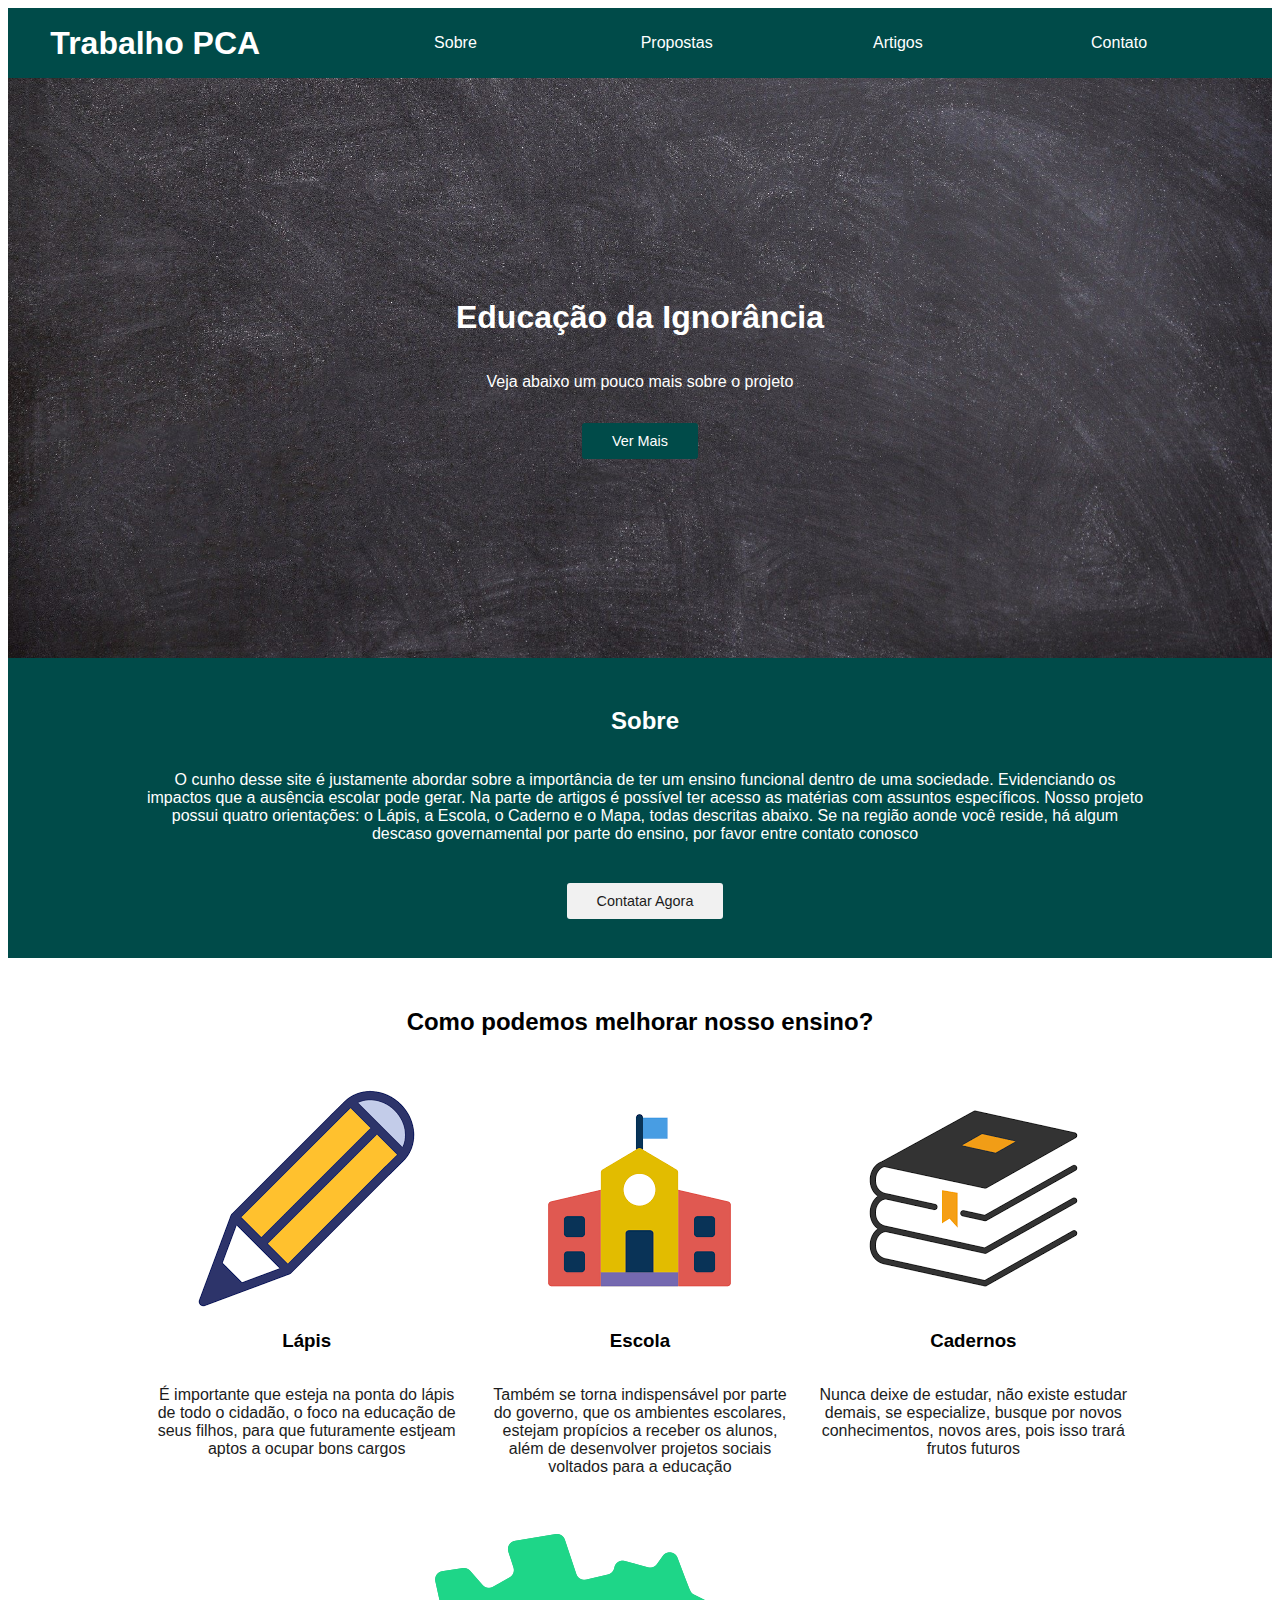
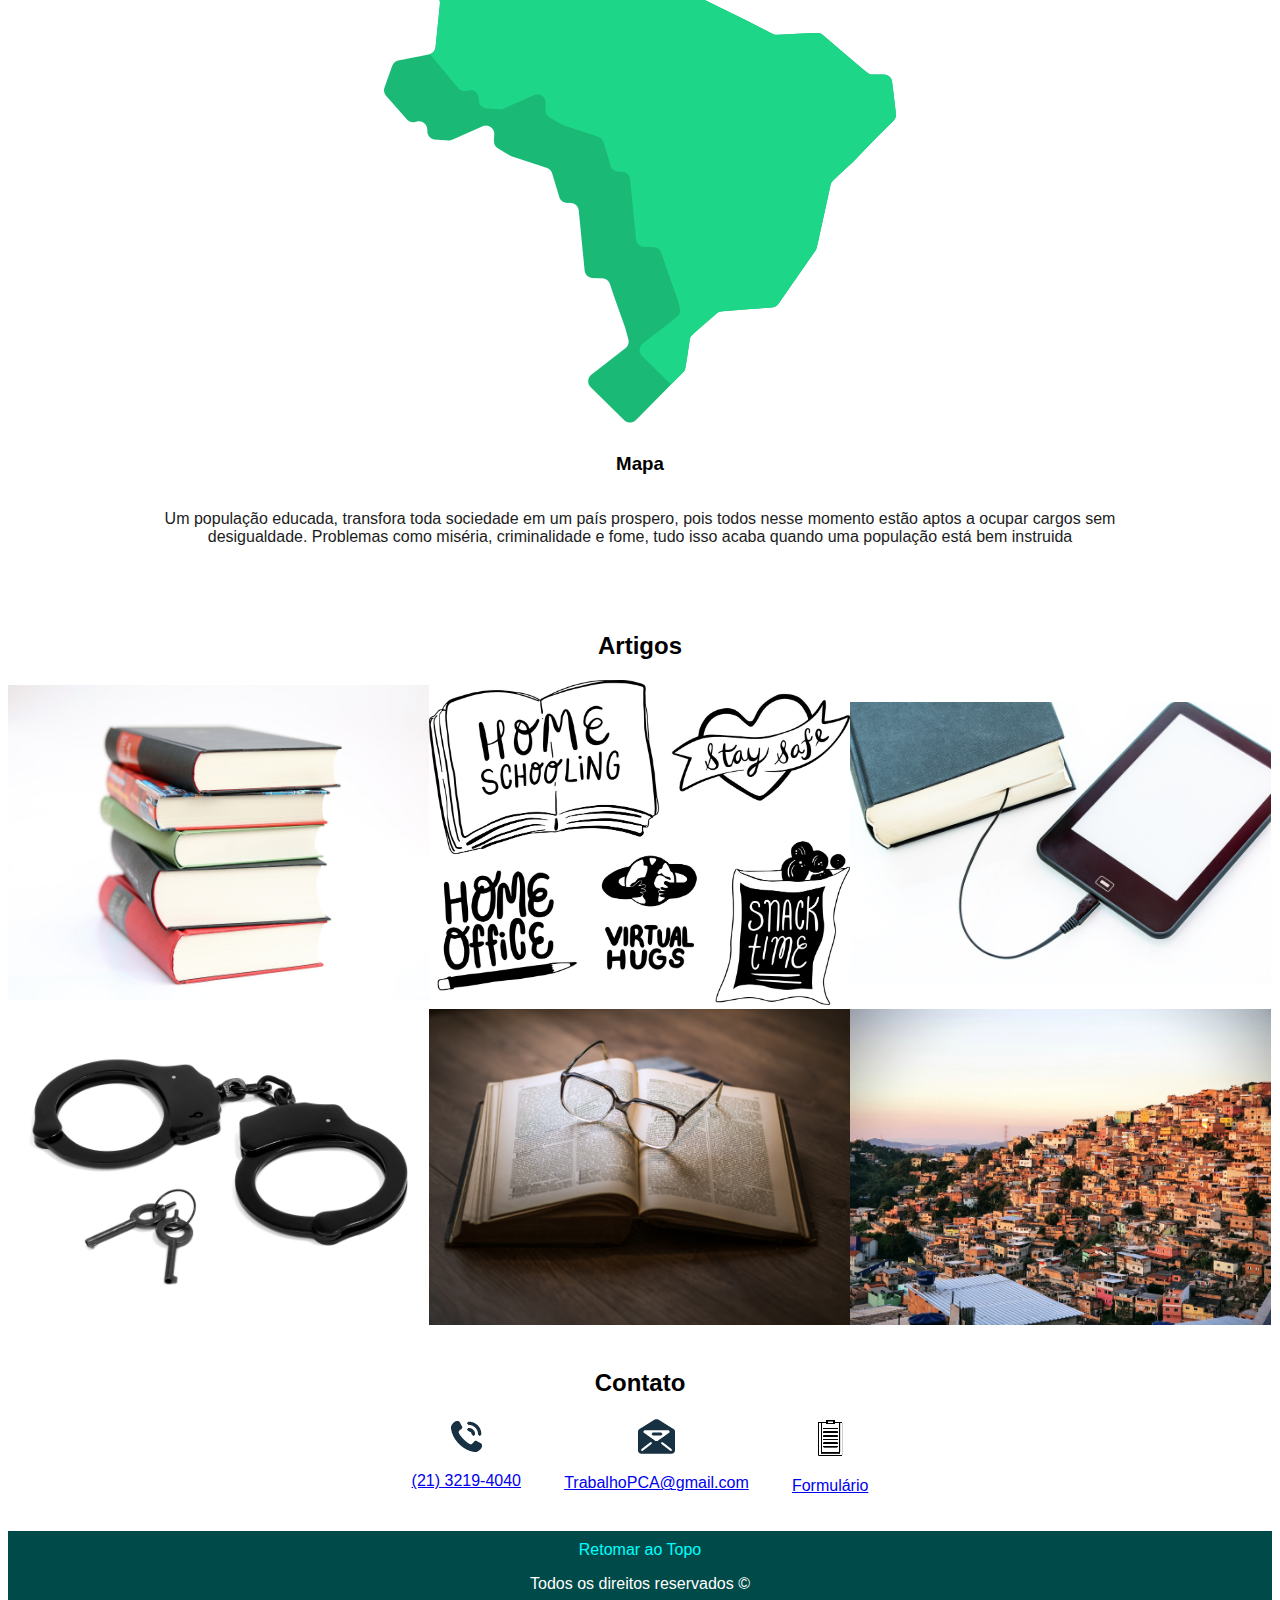
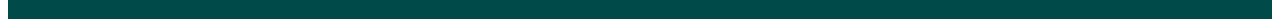
<file: index.html>
<!DOCTYPE html>
    <html>
        <head>
            <meta charset="UTF-8">
            <link rel="stylesheet" type="text/css" href="style.css">
            <title>PCA</title>
        </head>
        <body>
           <nav>
               <a href="index.html">Trabalho PCA</a>
               <ul>
                   <li><a href="#sobre">Sobre</a></li>
                   <li><a href="#propostas">Propostas</a></li>
                   <li><a href="#artigos">Artigos</a></li>
                   <li><a href="#contato">Contato</a></li>
               </ul>
           </nav>
           <header id="topo">
               <h1>Educação da Ignorância</h1>
               <p>Veja abaixo um pouco mais sobre o projeto</p>
                   <a href="#propostas" class="botao">Ver Mais</a>
           </header>
           <section id="sobre">
               <h2>Sobre</h2>
               <p>O cunho desse site é justamente abordar sobre a importância de ter um ensino funcional dentro 
                  de uma sociedade. Evidenciando os impactos que a ausência escolar pode gerar. Na parte de artigos
                  é possível ter acesso as matérias com assuntos específicos. Nosso projeto possui quatro 
                  orientações: o Lápis, a Escola, o Caderno e o Mapa, todas descritas abaixo. Se na região aonde você 
                  reside, há algum descaso governamental por parte do ensino, por favor entre contato conosco</p>
                   <a href="#contato" class="botao">Contatar Agora</a>
           </section> 
           <section id="propostas">
               <h2>Como podemos melhorar nosso ensino?</h2>
               <div>
                   <img src="p1.png" alt="lapis">
                   <h3>Lápis</h3>
                   <p>É importante que esteja na ponta do lápis de todo o cidadão, o foco na educação de  
                      seus filhos, para que futuramente estjeam aptos a ocupar bons cargos</p>
               </div>
               <div>
                <img src="p2.png" alt="escola">
                <h3>Escola</h3>
                <p>Também se torna indispensável por parte do governo, que os ambientes escolares, estejam 
                   propícios a receber os alunos, além de desenvolver projetos sociais voltados para a educação</p>
            </div>
            <div>
                <img src="p3.png" alt="caderno">
                <h3>Cadernos</h3>
                <p>Nunca deixe de estudar, não existe estudar demais, se especialize, busque por novos conhecimentos,
                   novos ares, pois isso trará frutos futuros</p>
            </div>
            <div>
                <img src="p4.png" alt="mapa">
                <h3>Mapa</h3>
                <p>Um população educada, transfora toda sociedade em um país prospero, pois todos 
                   nesse momento estão aptos a ocupar cargos sem desigualdade. Problemas como miséria,
                   criminalidade e fome, tudo isso acaba quando uma população está bem instruida</p>
            </div>
           </section>
           <section id="artigos">
               <h2>Artigos</h2>
               <a href="primeiroArtigo.html"><img src="foto1.jpg" alt="artigo1"></a>
               <a href="segundoArtigo.html"><img src="foto2.jpg" alt="artigo2"></a>
               <a href="terceiroArtigo.html"><img src="foto3.jpg" alt="artigo3"></a>
               <a href="quartoArtigo.html"><img src="foto4.jpg" alt="artigo4"></a>
               <a href="quintoArtigo.html"><img src="foto5.jpg" alt="artigo5"></a>
               <a href="sextoArtigo.html"><img src="foto6.jpg" alt="artigo6"></a>
           </section>
           <section id="contato">
               <h2>Contato</h2>
               <div>
                   <img src="tel.png" alt="telefone">
                   <p><a href="tel:2132194040">(21) 3219-4040</a></p>
               </div>
               <div>
                <img src="mail.png" alt="email">
                <p><a href="mailto:TrabalhoPCA@gmail.com">TrabalhoPCA@gmail.com</a></p>
               </div>
               <div>
                <img src="form.png" alt="formulario">
                <p><a href="formulario.html">Formulário</a></p>
               </div>
           </section>
           <footer>
               <a href="#topo">Retomar ao Topo</a>
               <p>Todos os direitos reservados © </p>
           </footer>
        </body>
    </html>
</file>
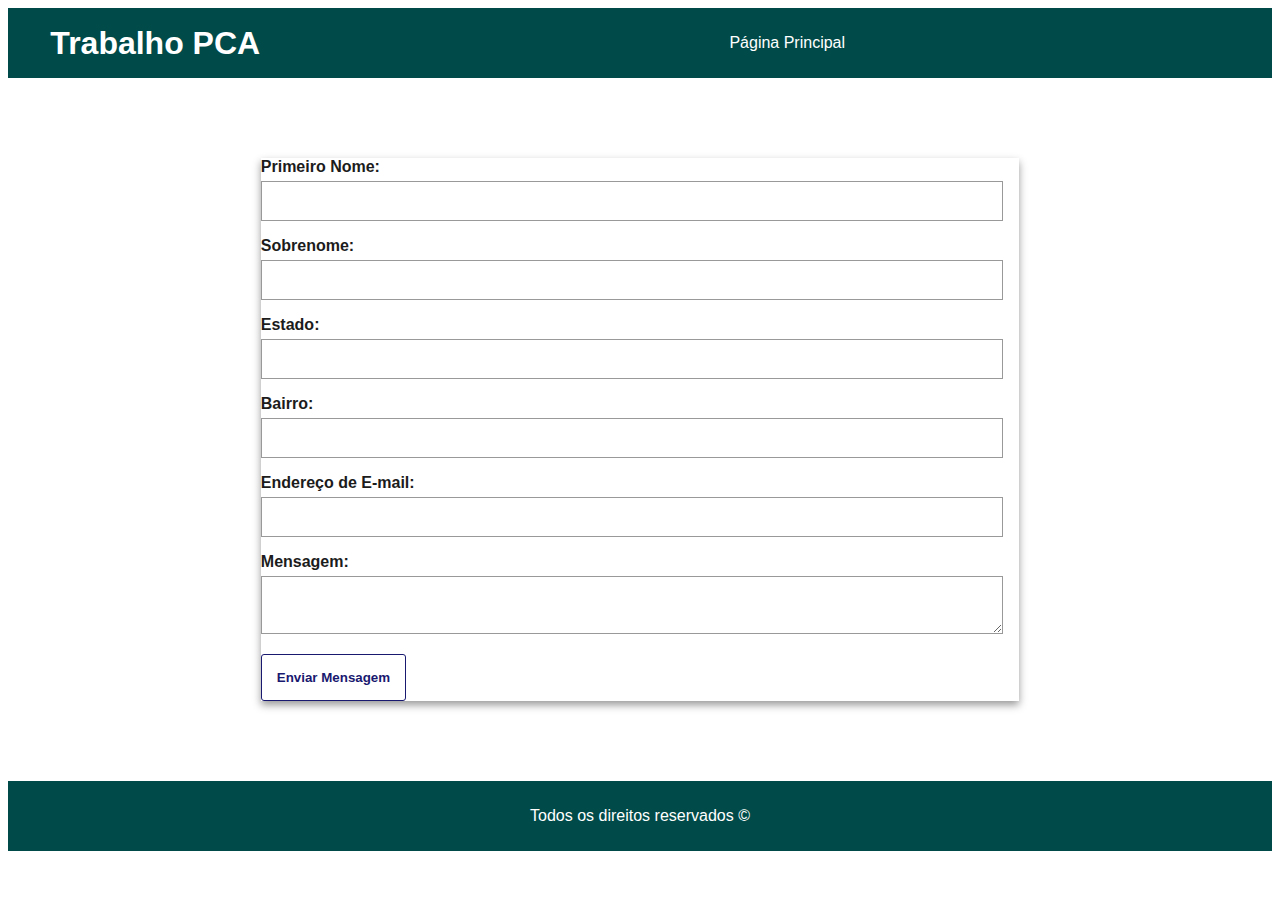
<file: formulario.html>
<!DOCTYPE html>
<html>
<head>
    <meta charset="UTF-8">
    <link rel="stylesheet" type="text/css" href="style.css">
    <link rel="stylesheet" type="text/css" href="form.css">
    <title>Formulario</title>
</head>
<body>
    <nav>
        <a href="index.html">Trabalho PCA</a>
        <ul>
            <li><a href="index.html">Página Principal</a></li>
        </ul>
    </nav>
    <div class="formulario">
        <form class="form">
            <label for="inputPrimeiroNome">Primeiro Nome:</label>
            <input type="text" id="inputPrimeiroNome">
            <label for="inputSegundoNome">Sobrenome:</label>
            <input type="text" id="inputSegundoNome">
            <label for="estado">Estado:</label>
            <input type="text" id="estado">
            <label for="bairro">Bairro:</label>
            <input type="text" id="bairro">
            <label for="inputEmail">Endereço de E-mail:</label>
            <input type="email" id="inputEmail">
            <label for="textAreaMensagem">Mensagem:</label>
            <textarea name="textAreaMensagem" id="textAreaMensagem"></textarea>
            <button>Enviar Mensagem</button>
        </form>
    </div>
    <footer>
        <p>Todos os direitos reservados © </p>
    </footer>
</body>
</html>
</file>
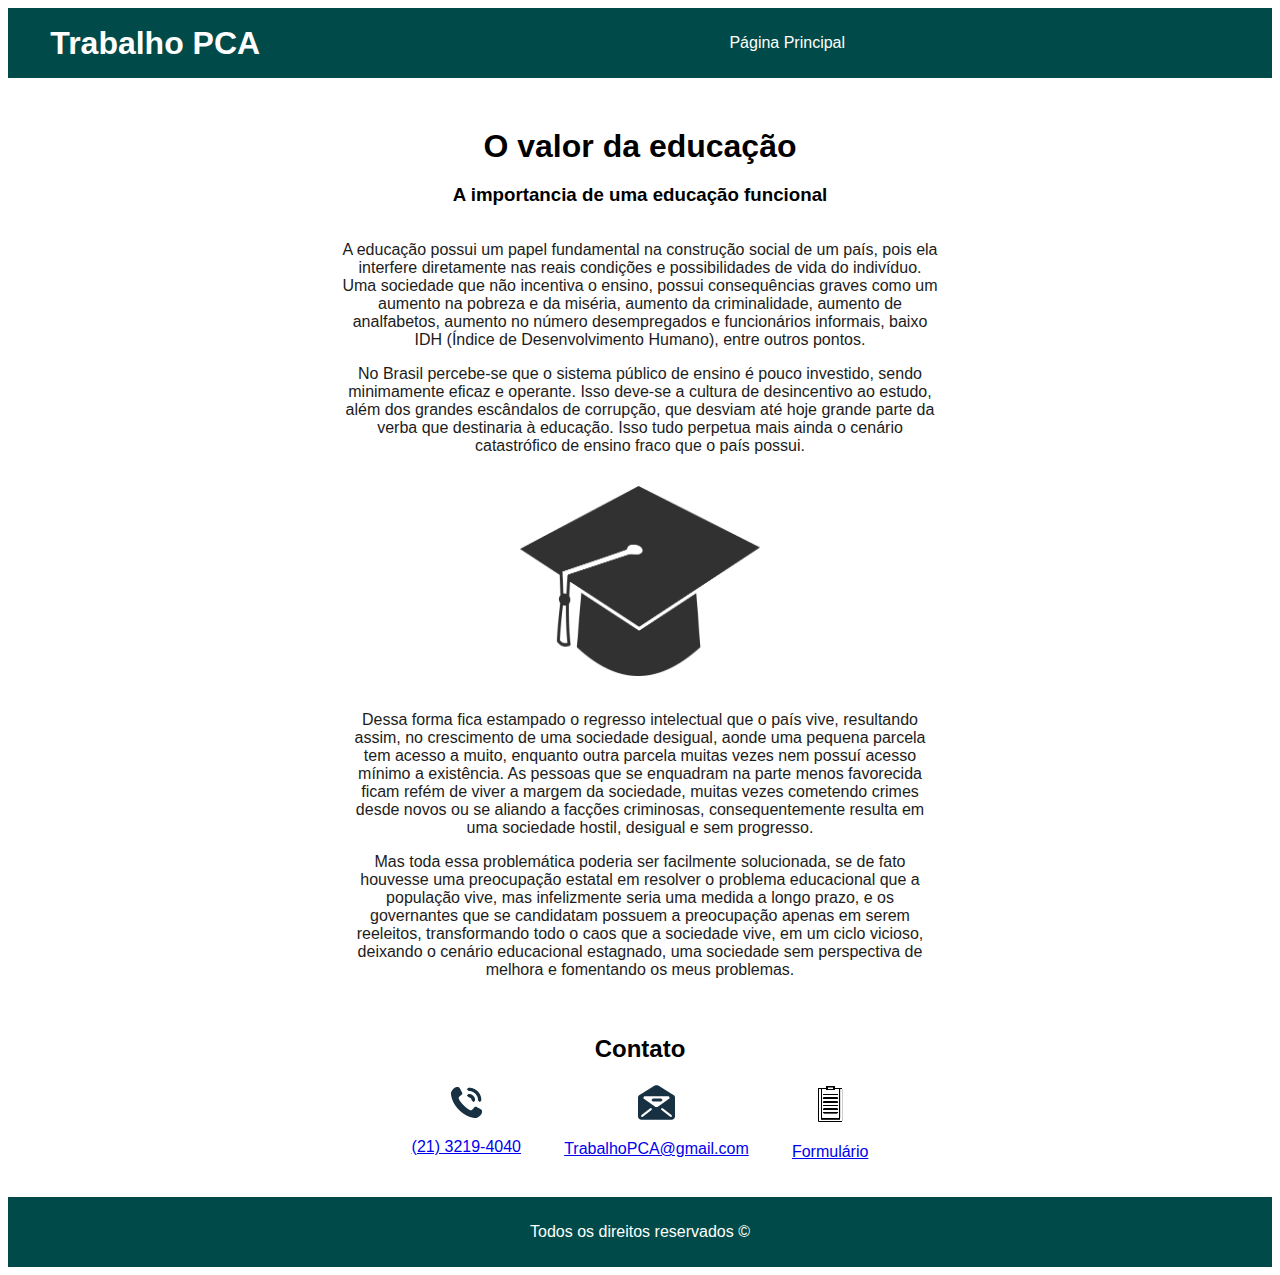
<file: primeiroArtigo.html>
<!DOCTYPE html>
<html>
    <head>
        <meta charset="UTF-8">
        <link rel="stylesheet" type="text/css" href="style.css">
        <link rel="stylesheet" type="text/css" href="form.css">
        <link rel="stylesheet" type="text/css" href="materia.css">
        <title>Primeiro Artigo</title>
    </head>
<body>
    <nav>
        <a href="index.html">Trabalho PCA</a>
        <ul>
            <li><a href="index.html">Página Principal</a></li>
        </ul>
    </nav>
    <section id="Materia">
        <h1>O valor da educação</h1>
        <h3>A importancia de uma educação funcional</h3>
        <p>A educação possui um papel fundamental na construção social de um país, pois ela interfere 
           diretamente nas reais condições e possibilidades de vida do indivíduo. Uma sociedade que não 
           incentiva o ensino, possui consequências graves como um aumento na pobreza e da miséria, aumento 
           da criminalidade, aumento de analfabetos, aumento no número desempregados e funcionários 
           informais, baixo IDH (Índice de Desenvolvimento Humano), entre outros pontos.</p>
        <p>No Brasil percebe-se que o sistema público de ensino é pouco investido, sendo minimamente eficaz 
           e operante. Isso deve-se a cultura de desincentivo ao estudo, além dos grandes escândalos de 
           corrupção, que desviam até hoje grande parte da verba que destinaria à educação. Isso tudo 
           perpetua mais ainda o cenário catastrófico de ensino fraco que o país possui.</p>
        <img src="a1.png" alt="artigo1" class="imagensArtigo">
        <p>Dessa forma fica estampado o regresso intelectual que o país vive, resultando assim, no 
           crescimento de uma sociedade desigual, aonde uma pequena parcela tem acesso a muito, enquanto 
           outra parcela muitas vezes nem possuí acesso mínimo a existência. As pessoas que se enquadram na 
           parte menos favorecida ficam refém de viver a margem da sociedade, muitas vezes cometendo crimes 
           desde novos ou se aliando a facções criminosas, consequentemente resulta em uma sociedade hostil, 
           desigual e sem progresso.</p>
        <p>Mas toda essa problemática poderia ser facilmente solucionada, se de fato houvesse uma preocupação 
           estatal em resolver o problema educacional que a população vive, mas infelizmente seria uma medida a 
           longo prazo, e os governantes que se candidatam possuem a preocupação apenas em serem reeleitos, 
           transformando todo o caos que a sociedade vive, em um ciclo vicioso, deixando o cenário educacional 
           estagnado, uma sociedade sem perspectiva de melhora e fomentando os meus problemas.</p>
    </section>
    <section id="contato">
        <h2>Contato</h2>
        <div>
            <img src="tel.png" alt="telefone">
            <p><a href="tel:2132194040">(21) 3219-4040</a></p>
        </div>
        <div>
         <img src="mail.png" alt="email">
         <p><a href="mailto:TrabalhoPCA@gmail.com">TrabalhoPCA@gmail.com</a></p>
        </div>
        <div>
         <img src="form.png" alt="formulario">
         <p><a href="formulario.html">Formulário</a></p>
        </div>
    </section>
    <footer>
        <p>Todos os direitos reservados © </p>
    </footer>
</body>
</html>
</file>
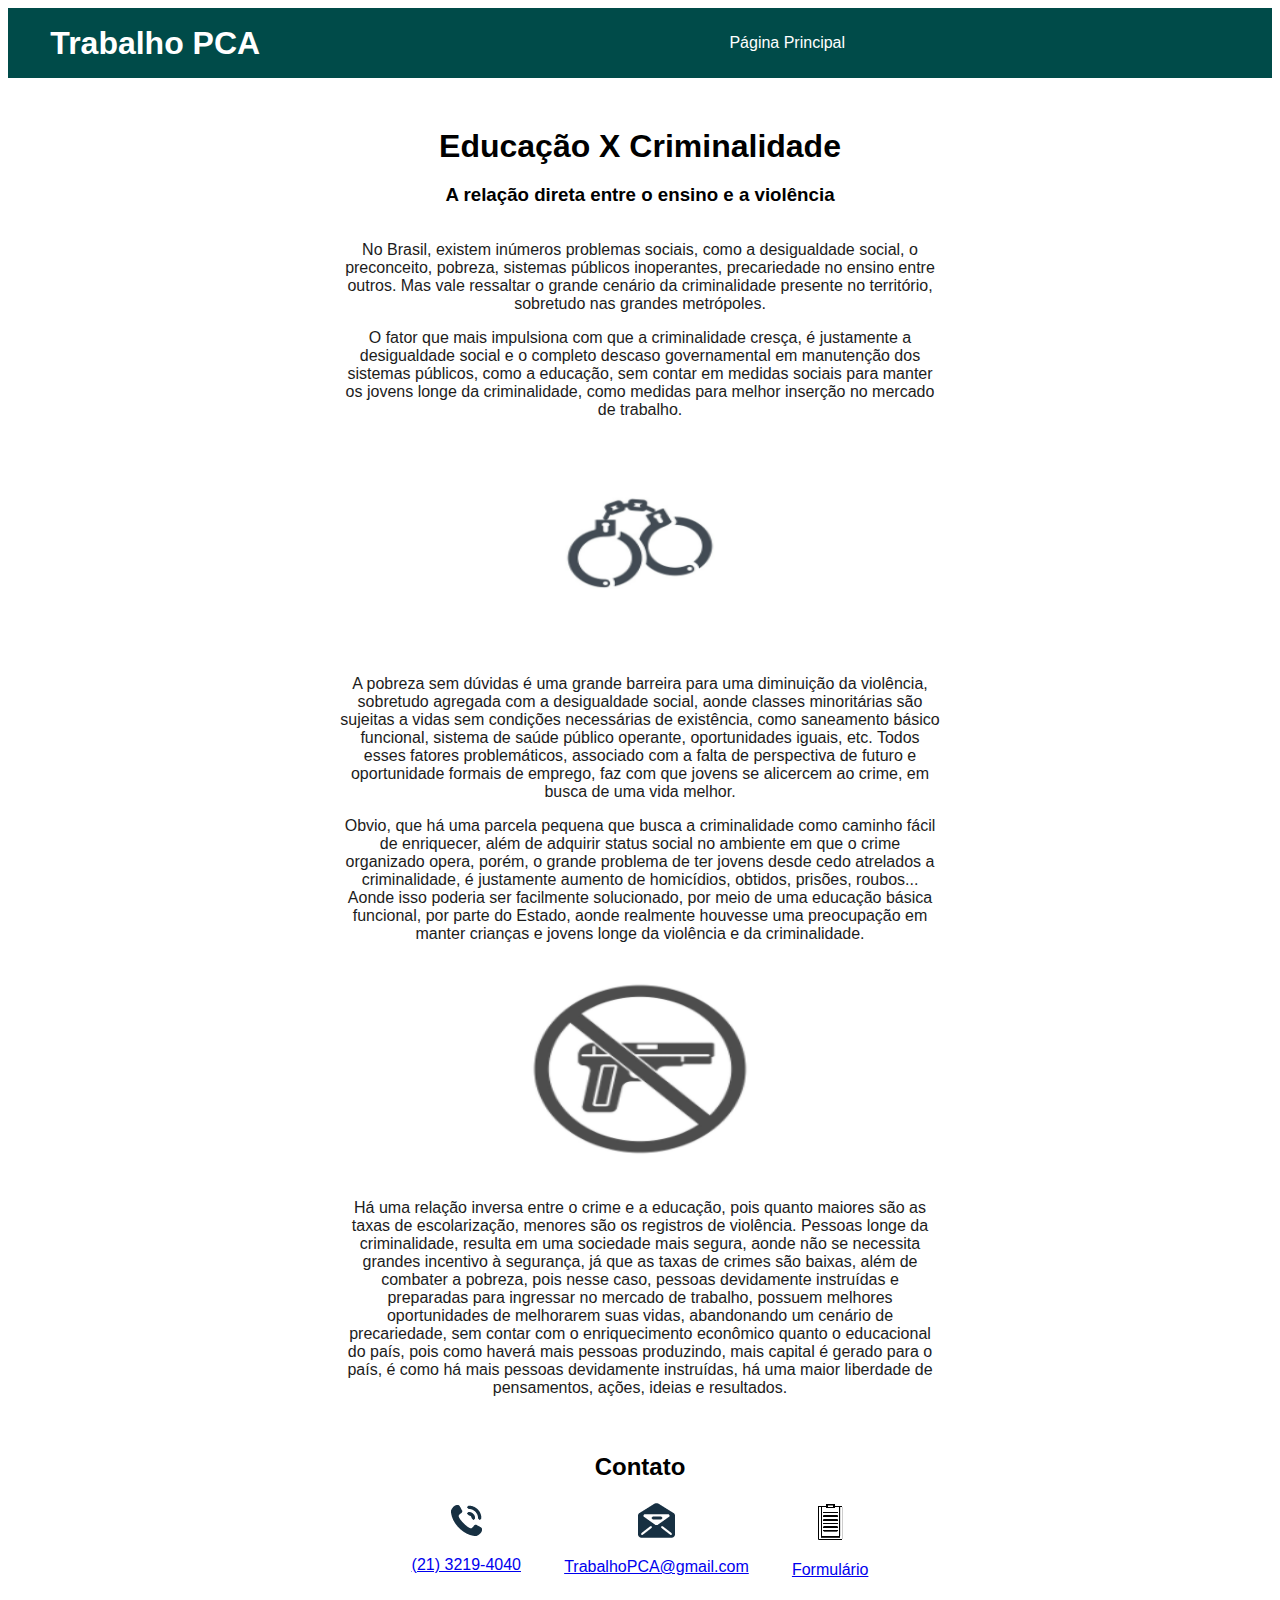
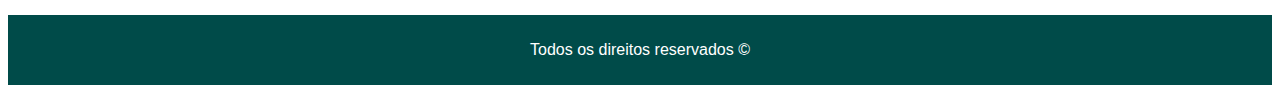
<file: quartoArtigo.html>
<!DOCTYPE html>
<html>
    <head>
        <meta charset="UTF-8">
        <link rel="stylesheet" type="text/css" href="style.css">
        <link rel="stylesheet" type="text/css" href="form.css">
        <link rel="stylesheet" type="text/css" href="materia.css">
        <title>Quarto Artigo</title>
    </head>
<body>
    <nav>
        <a href="index.html">Trabalho PCA</a>
        <ul>
            <li><a href="index.html">Página Principal</a></li>
        </ul>
    </nav>
    <section id="Materia">
        <h1>Educação X Criminalidade</h1>
        <h3>A relação direta entre o ensino e a violência</h3>
        <p>No Brasil, existem inúmeros problemas sociais, como a desigualdade social, o preconceito, pobreza, 
            sistemas públicos inoperantes, precariedade no ensino entre outros. Mas vale ressaltar o grande 
            cenário da criminalidade presente no território, sobretudo nas grandes metrópoles.</p>
        <p>O fator que mais impulsiona com que a criminalidade cresça, é justamente a desigualdade social e o 
            completo descaso governamental em manutenção dos sistemas públicos, como a educação, sem contar em 
            medidas sociais para manter os jovens longe da criminalidade, como medidas para melhor inserção no 
            mercado de trabalho.</p>
        <img src="a4.1.png" alt="artigo1" class="imagensArtigo">
        <p>A pobreza sem dúvidas é uma grande barreira para uma diminuição da violência, sobretudo agregada 
            com a desigualdade social, aonde classes minoritárias são sujeitas a vidas sem condições 
            necessárias de existência, como saneamento básico funcional, sistema de saúde público operante, 
            oportunidades iguais, etc. Todos esses fatores problemáticos, associado com a falta de 
            perspectiva de futuro e oportunidade formais de emprego, faz com que jovens se alicercem ao 
            crime, em busca de uma vida melhor.</p>
        <p> Obvio, que há uma parcela pequena que busca a criminalidade como caminho fácil de enriquecer, 
            além de adquirir status social no ambiente em que o crime organizado opera, porém, o grande 
            problema de ter jovens desde cedo atrelados a criminalidade, é justamente aumento de homicídios, 
            obtidos, prisões, roubos... Aonde isso poderia ser facilmente solucionado, por meio de uma 
            educação básica funcional, por parte do Estado, aonde realmente houvesse uma preocupação em manter 
            crianças e jovens longe da violência e da criminalidade.</p>
        <img src="a4.2.png" alt="artigo1" class="imagensArtigo">
        <p>Há uma relação inversa entre o crime e a educação, pois quanto maiores são as taxas de 
            escolarização, menores são os registros de violência. Pessoas longe da criminalidade, resulta em 
            uma sociedade mais segura, aonde não se necessita grandes incentivo à segurança, já que as taxas de 
            crimes são baixas, além de combater a pobreza, pois nesse caso, pessoas devidamente instruídas e 
            preparadas para ingressar no mercado de trabalho, possuem melhores oportunidades de melhorarem suas 
            vidas, abandonando um cenário de precariedade, sem contar com o enriquecimento econômico quanto o 
            educacional do país, pois como haverá mais pessoas produzindo, mais capital é gerado para o país, é 
            como há mais pessoas devidamente instruídas, há uma maior liberdade de pensamentos, ações, ideias e 
            resultados.</p>
    </section>
    <section id="contato">
        <h2>Contato</h2>
        <div>
            <img src="tel.png" alt="telefone">
            <p><a href="tel:2132194040">(21) 3219-4040</a></p>
        </div>
        <div>
         <img src="mail.png" alt="email">
         <p><a href="mailto:TrabalhoPCA@gmail.com">TrabalhoPCA@gmail.com</a></p>
        </div>
        <div>
         <img src="form.png" alt="formulario">
         <p><a href="formulario.html">Formulário</a></p>
        </div>
    </section>
    <footer>
        <p>Todos os direitos reservados © </p>
    </footer>
</body>
</html>
</file>
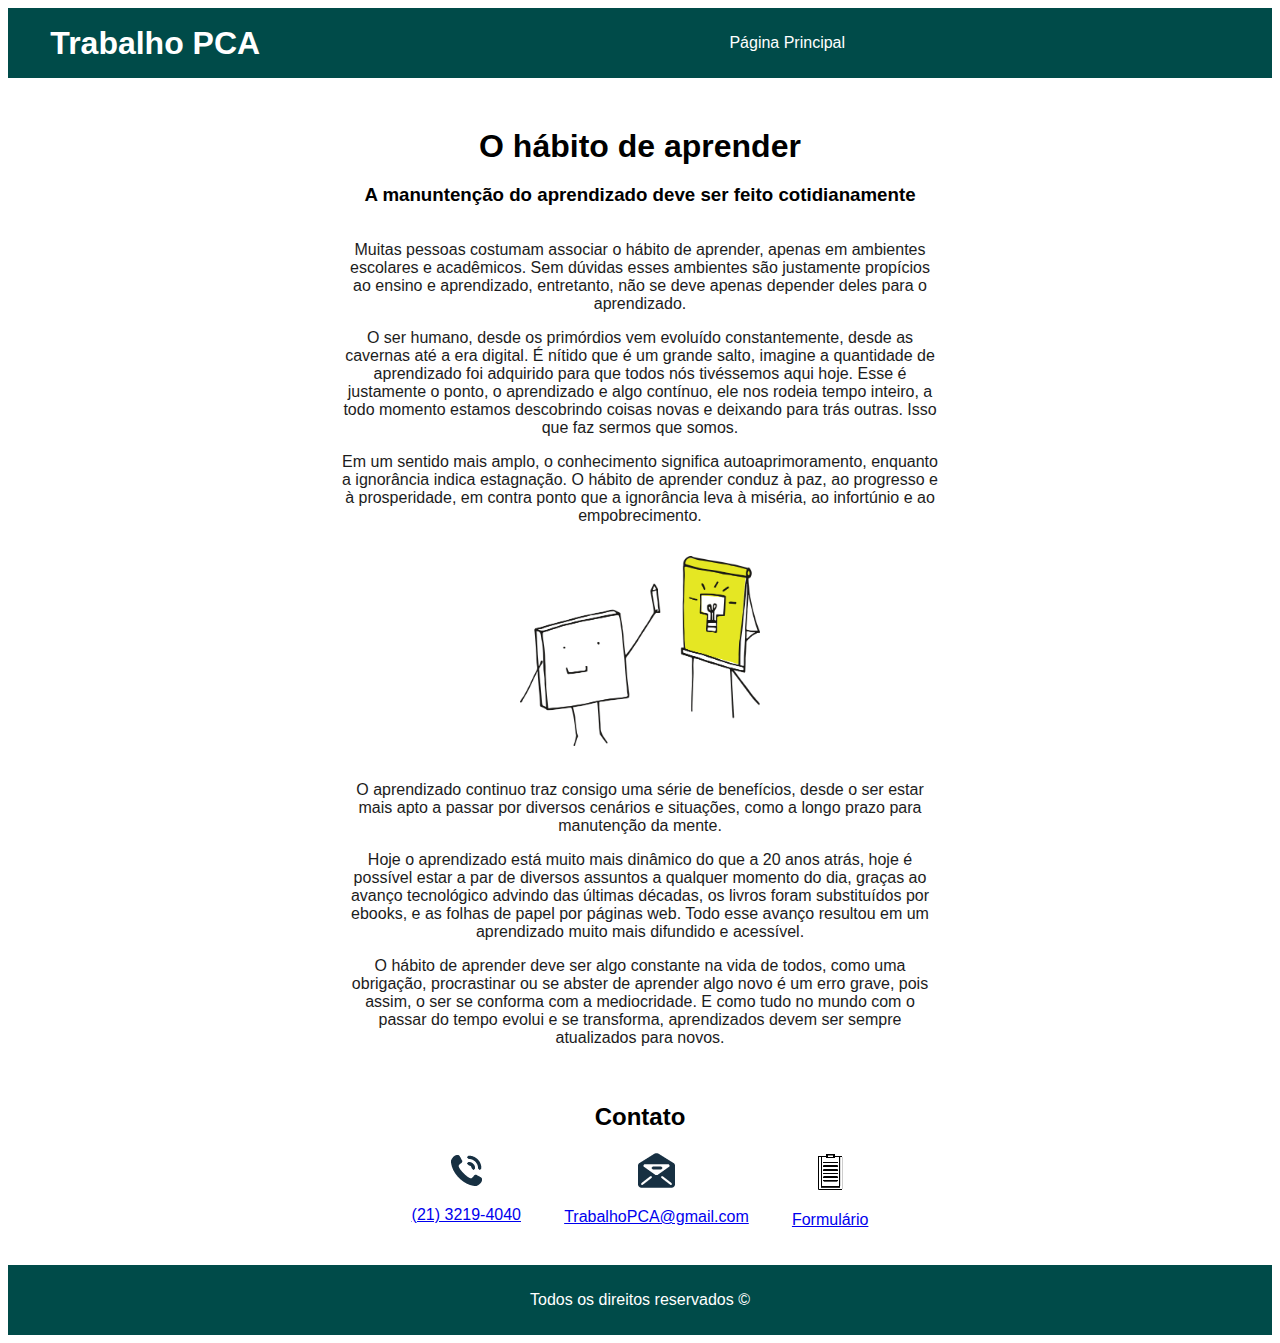
<file: quintoArtigo.html>
<!DOCTYPE html>
<html>
    <head>
        <meta charset="UTF-8">
        <link rel="stylesheet" type="text/css" href="style.css">
        <link rel="stylesheet" type="text/css" href="form.css">
        <link rel="stylesheet" type="text/css" href="materia.css">
        <title>Quinto Artigo</title>
    </head>
<body>
    <nav>
        <a href="index.html">Trabalho PCA</a>
        <ul>
            <li><a href="index.html">Página Principal</a></li>
        </ul>
    </nav>
    <section id="Materia">
        <h1>O hábito de aprender</h1>
        <h3>A manuntenção do aprendizado deve ser feito cotidianamente</h3>
        <p>Muitas pessoas costumam associar o hábito de aprender, apenas em ambientes escolares e acadêmicos. 
           Sem dúvidas esses ambientes são justamente propícios ao ensino e aprendizado, entretanto, não se 
           deve apenas depender deles para o aprendizado.</p>
        <p>O ser humano, desde os primórdios vem evoluído constantemente, desde as cavernas até a era digital. 
           É nítido que é um grande salto, imagine a quantidade de aprendizado foi adquirido para que todos nós 
           tivéssemos aqui hoje. Esse é justamente o ponto, o aprendizado e algo contínuo, ele nos rodeia tempo 
           inteiro, a todo momento estamos descobrindo coisas novas e deixando para trás outras. Isso que faz 
           sermos que somos.</p>
        <p>Em um sentido mais amplo, o conhecimento significa autoaprimoramento, enquanto a ignorância 
           indica estagnação. O hábito de aprender conduz à paz, ao progresso e à prosperidade, em contra 
           ponto que a ignorância leva à miséria, ao infortúnio e ao empobrecimento.</p>
        <img src="a5.png" alt="artigo1" class="imagensArtigo">
        <p>O aprendizado continuo traz consigo uma série de benefícios, desde o ser estar mais apto a passar 
           por diversos cenários e situações, como a longo prazo para manutenção da mente.</p>
        <p>Hoje o aprendizado está muito mais dinâmico do que a 20 anos atrás, hoje é possível estar a par 
           de diversos assuntos a qualquer momento do dia, graças ao avanço tecnológico advindo das últimas 
           décadas, os livros foram substituídos por ebooks, e as folhas de papel por páginas web. Todo esse 
           avanço resultou em um aprendizado muito mais difundido e acessível.</p>
        <p>O hábito de aprender deve ser algo constante na vida de todos, como uma obrigação, procrastinar 
           ou se abster de aprender algo novo é um erro grave, pois assim, o ser se conforma com a 
           mediocridade. E como tudo no mundo com o passar do tempo evolui e se transforma, aprendizados 
           devem ser sempre atualizados para novos.</p>
    </section>
    <section id="contato">
        <h2>Contato</h2>
        <div>
            <img src="tel.png" alt="telefone">
            <p><a href="tel:2132194040">(21) 3219-4040</a></p>
        </div>
        <div>
         <img src="mail.png" alt="email">
         <p><a href="mailto:TrabalhoPCA@gmail.com">TrabalhoPCA@gmail.com</a></p>
        </div>
        <div>
         <img src="form.png" alt="formulario">
         <p><a href="formulario.html">Formulário</a></p>
        </div>
    </section>
    <footer>
        <p>Todos os direitos reservados © </p>
    </footer>
</body>
</html>
</file>
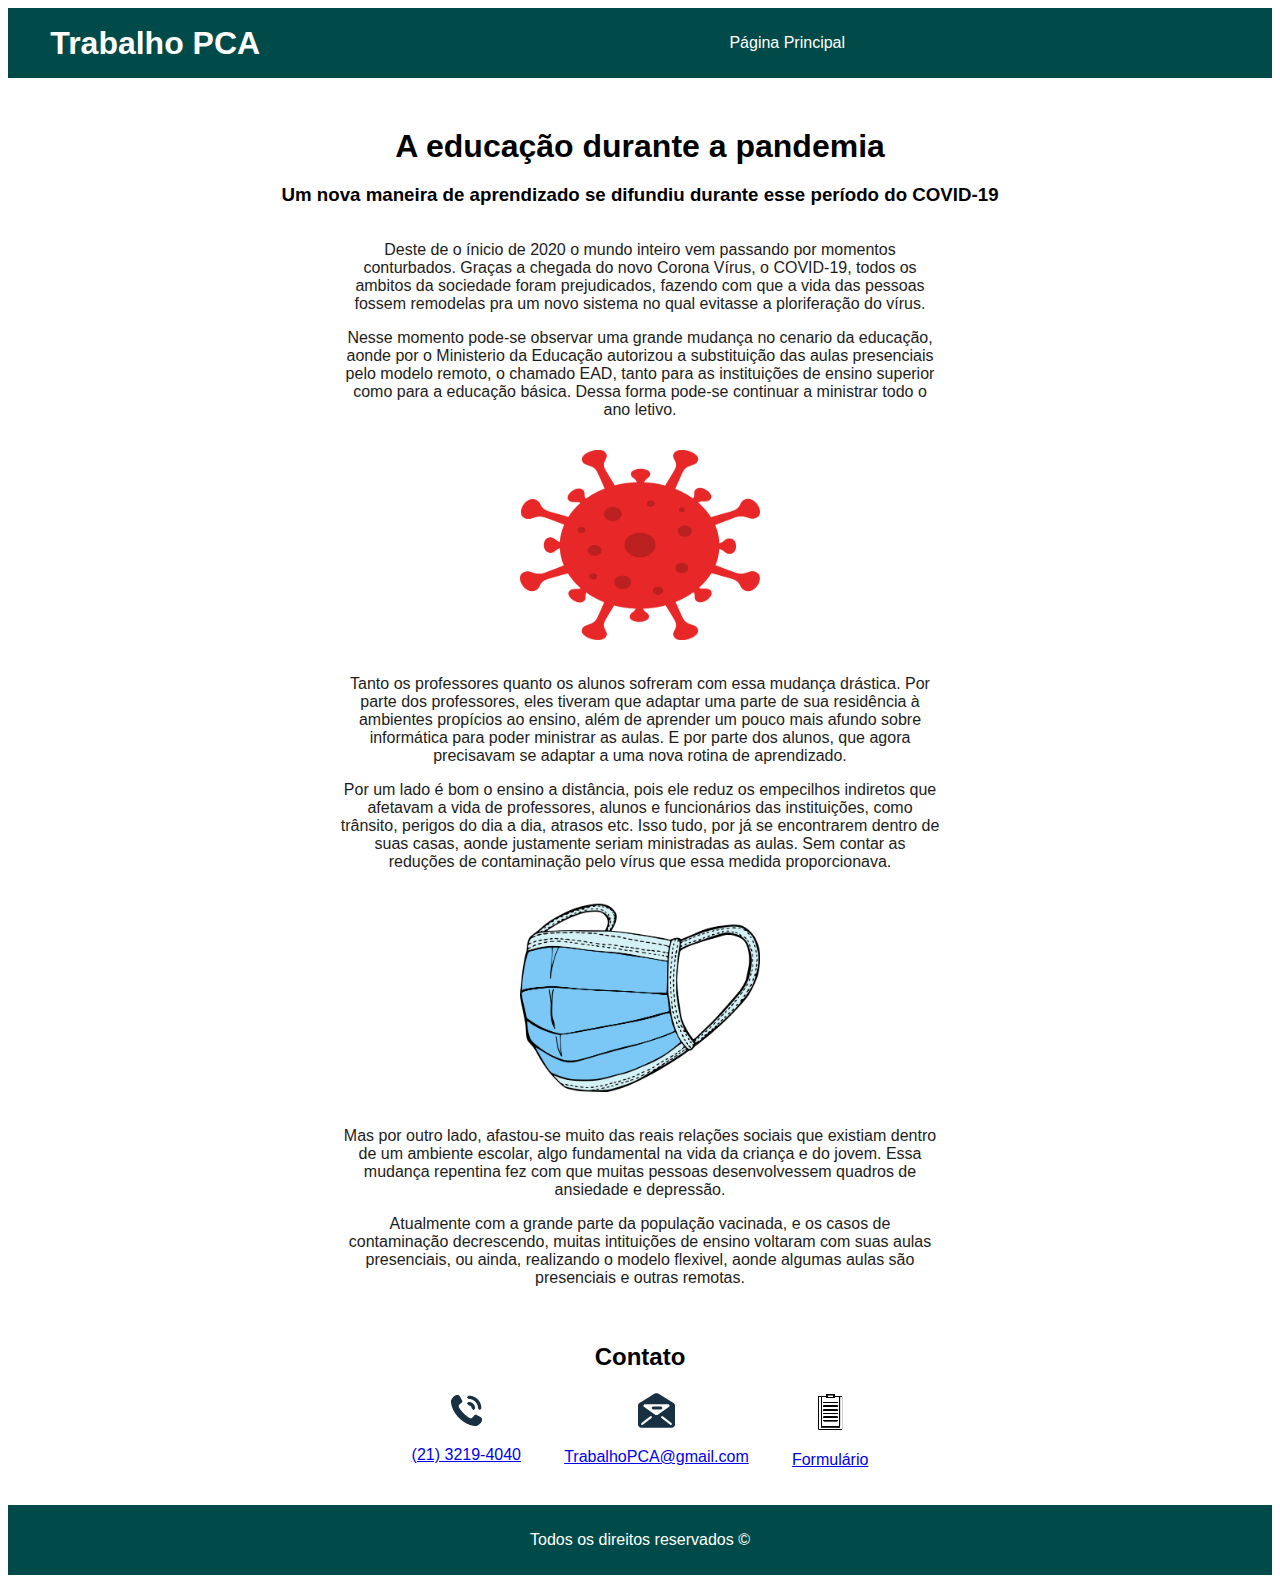
<file: segundoArtigo.html>
<!DOCTYPE html>
<html>
    <head>
        <meta charset="UTF-8">
        <link rel="stylesheet" type="text/css" href="style.css">
        <link rel="stylesheet" type="text/css" href="form.css">
        <link rel="stylesheet" type="text/css" href="materia.css">
        <title>Segundo Artigo</title>
    </head>
<body>
    <nav>
        <a href="index.html">Trabalho PCA</a>
        <ul>
            <li><a href="index.html">Página Principal</a></li>
        </ul>
    </nav>
    <section id="Materia">
        <h1>A educação durante a pandemia</h1>
        <h3>Um nova maneira de aprendizado se difundiu durante esse período do COVID-19</h3>
        <p>Deste de o ínicio de 2020 o mundo inteiro vem passando por momentos conturbados. Graças a chegada 
            do novo Corona Vírus, o COVID-19, todos os ambitos da sociedade foram prejudicados, fazendo com 
            que a vida das pessoas fossem remodelas pra um novo sistema no qual evitasse a ploriferação do 
            vírus.</p>
        <p>Nesse momento pode-se observar uma grande mudança no cenario da educação, aonde por o Ministerio da 
            Educação autorizou a substituição das aulas presenciais pelo modelo remoto, o chamado EAD, tanto 
            para as instituições de ensino superior como para a educação básica. Dessa forma pode-se continuar 
            a ministrar todo o ano letivo.</p>
        <img src="a2.1.png" alt="artigo1" class="imagensArtigo">
        <p>Tanto os professores quanto os alunos sofreram com essa mudança drástica. Por parte dos professores,
           eles tiveram que adaptar uma parte de sua residência à ambientes propícios ao ensino, além de aprender 
           um pouco mais afundo sobre informática para poder ministrar as aulas. E por parte dos alunos, que agora 
           precisavam se adaptar a uma nova rotina de aprendizado.</p> 
        <p>Por um lado é bom o ensino a distância, pois ele reduz os empecilhos indiretos que afetavam a vida 
           de professores, alunos e funcionários das instituições, como trânsito, perigos do dia a dia, atrasos 
           etc. Isso tudo, por já se encontrarem dentro de suas casas, aonde justamente seriam ministradas as 
           aulas. Sem contar as reduções de contaminação pelo vírus que essa medida proporcionava.</p>
        <img src="a2.2.png" alt="artigo1" class="imagensArtigo">
        <p>Mas por outro lado, afastou-se muito das reais relações sociais que existiam dentro de um ambiente 
           escolar, algo fundamental na vida da criança e do jovem. Essa mudança repentina fez com que muitas 
           pessoas desenvolvessem quadros de ansiedade e depressão.</p>
        <p>Atualmente com a grande parte da população vacinada, e os casos de contaminação decrescendo, 
            muitas intituições de ensino voltaram com suas aulas presenciais, ou ainda, realizando o modelo 
            flexivel, aonde algumas aulas são presenciais e outras remotas.</p>
    </section>
    <section id="contato">
        <h2>Contato</h2>
        <div>
            <img src="tel.png" alt="telefone">
            <p><a href="tel:2132194040">(21) 3219-4040</a></p>
        </div>
        <div>
         <img src="mail.png" alt="email">
         <p><a href="mailto:TrabalhoPCA@gmail.com">TrabalhoPCA@gmail.com</a></p>
        </div>
        <div>
         <img src="form.png" alt="formulario">
         <p><a href="formulario.html">Formulário</a></p>
        </div>
    </section>
    <footer>
        <p>Todos os direitos reservados © </p>
    </footer>
</body>
</html>
</file>
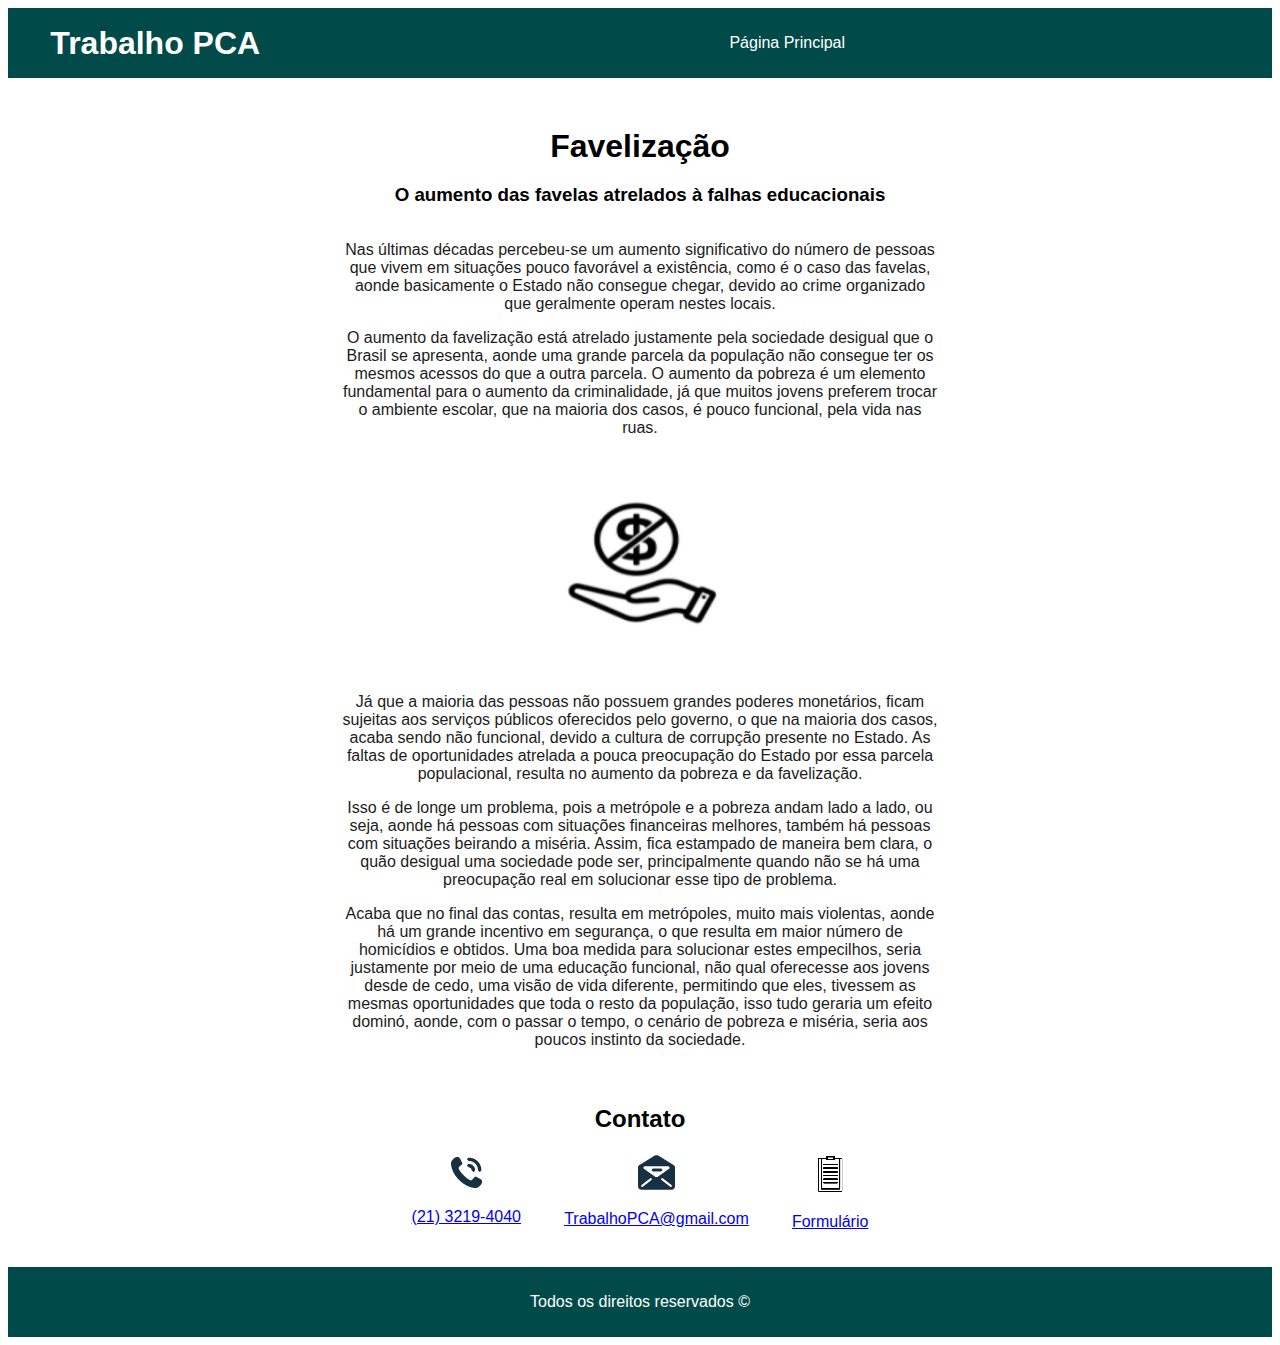
<file: sextoArtigo.html>
<!DOCTYPE html>
<html>
    <head>
        <meta charset="UTF-8">
        <link rel="stylesheet" type="text/css" href="style.css">
        <link rel="stylesheet" type="text/css" href="form.css">
        <link rel="stylesheet" type="text/css" href="materia.css">
        <title>Sexto Artigo</title>
    </head>
<body>
    <nav>
        <a href="index.html">Trabalho PCA</a>
        <ul>
            <li><a href="index.html">Página Principal</a></li>
        </ul>
    </nav>
    <section id="Materia">
        <h1>Favelização</h1>
        <h3>O aumento das favelas atrelados à falhas educacionais</h3>
        <p>Nas últimas décadas percebeu-se um aumento significativo do número de pessoas que vivem em situações 
            pouco favorável a existência, como é o caso das favelas, aonde basicamente o Estado não consegue chegar, 
            devido ao crime organizado que geralmente operam nestes locais.</p>
        <p>O aumento da favelização está atrelado justamente pela sociedade desigual que o Brasil se apresenta, 
           aonde uma grande parcela da população não consegue ter os mesmos acessos do que a outra parcela. O 
           aumento da pobreza é um elemento fundamental para o aumento da criminalidade, já que muitos jovens 
           preferem trocar o ambiente escolar, que na maioria dos casos, é pouco funcional, pela vida nas 
           ruas.</p>
        <img src="a6.png" alt="artigo1" class="imagensArtigo">
        <p>Já que a maioria das pessoas não possuem grandes poderes monetários, ficam sujeitas aos serviços 
            públicos oferecidos pelo governo, o que na maioria dos casos, acaba sendo não funcional, devido a 
            cultura de corrupção presente no Estado. As faltas de oportunidades atrelada a pouca preocupação do 
            Estado por essa parcela populacional, resulta no aumento da pobreza e da favelização.</p>
        <p>Isso é de longe um problema, pois a metrópole e a pobreza andam lado a lado, ou seja, aonde há pessoas
           com situações financeiras melhores, também há pessoas com situações beirando a miséria. Assim, fica 
           estampado de maneira bem clara, o quão desigual uma sociedade pode ser, principalmente quando não se 
           há uma preocupação real em solucionar esse tipo de problema.</p>
        <p>Acaba que no final das contas, resulta em metrópoles, muito mais violentas, aonde há um grande incentivo 
            em segurança, o que resulta em maior número de homicídios e obtidos. Uma boa medida para solucionar estes 
            empecilhos, seria justamente por meio de uma educação funcional, não qual oferecesse aos jovens desde de 
            cedo, uma visão de vida diferente, permitindo que eles, tivessem as mesmas oportunidades que toda o resto
            da população, isso tudo geraria um efeito dominó, aonde, com o passar o tempo, o cenário de pobreza e 
            miséria, seria aos poucos instinto da sociedade.</p>
    </section>
    <section id="contato">
        <h2>Contato</h2>
        <div>
            <img src="tel.png" alt="telefone">
            <p><a href="tel:2132194040">(21) 3219-4040</a></p>
        </div>
        <div>
         <img src="mail.png" alt="email">
         <p><a href="mailto:TrabalhoPCA@gmail.com">TrabalhoPCA@gmail.com</a></p>
        </div>
        <div>
         <img src="form.png" alt="formulario">
         <p><a href="formulario.html">Formulário</a></p>
        </div>
    </section>
    <footer>
        <p>Todos os direitos reservados © </p>
    </footer>
</body>
</html>
</file>
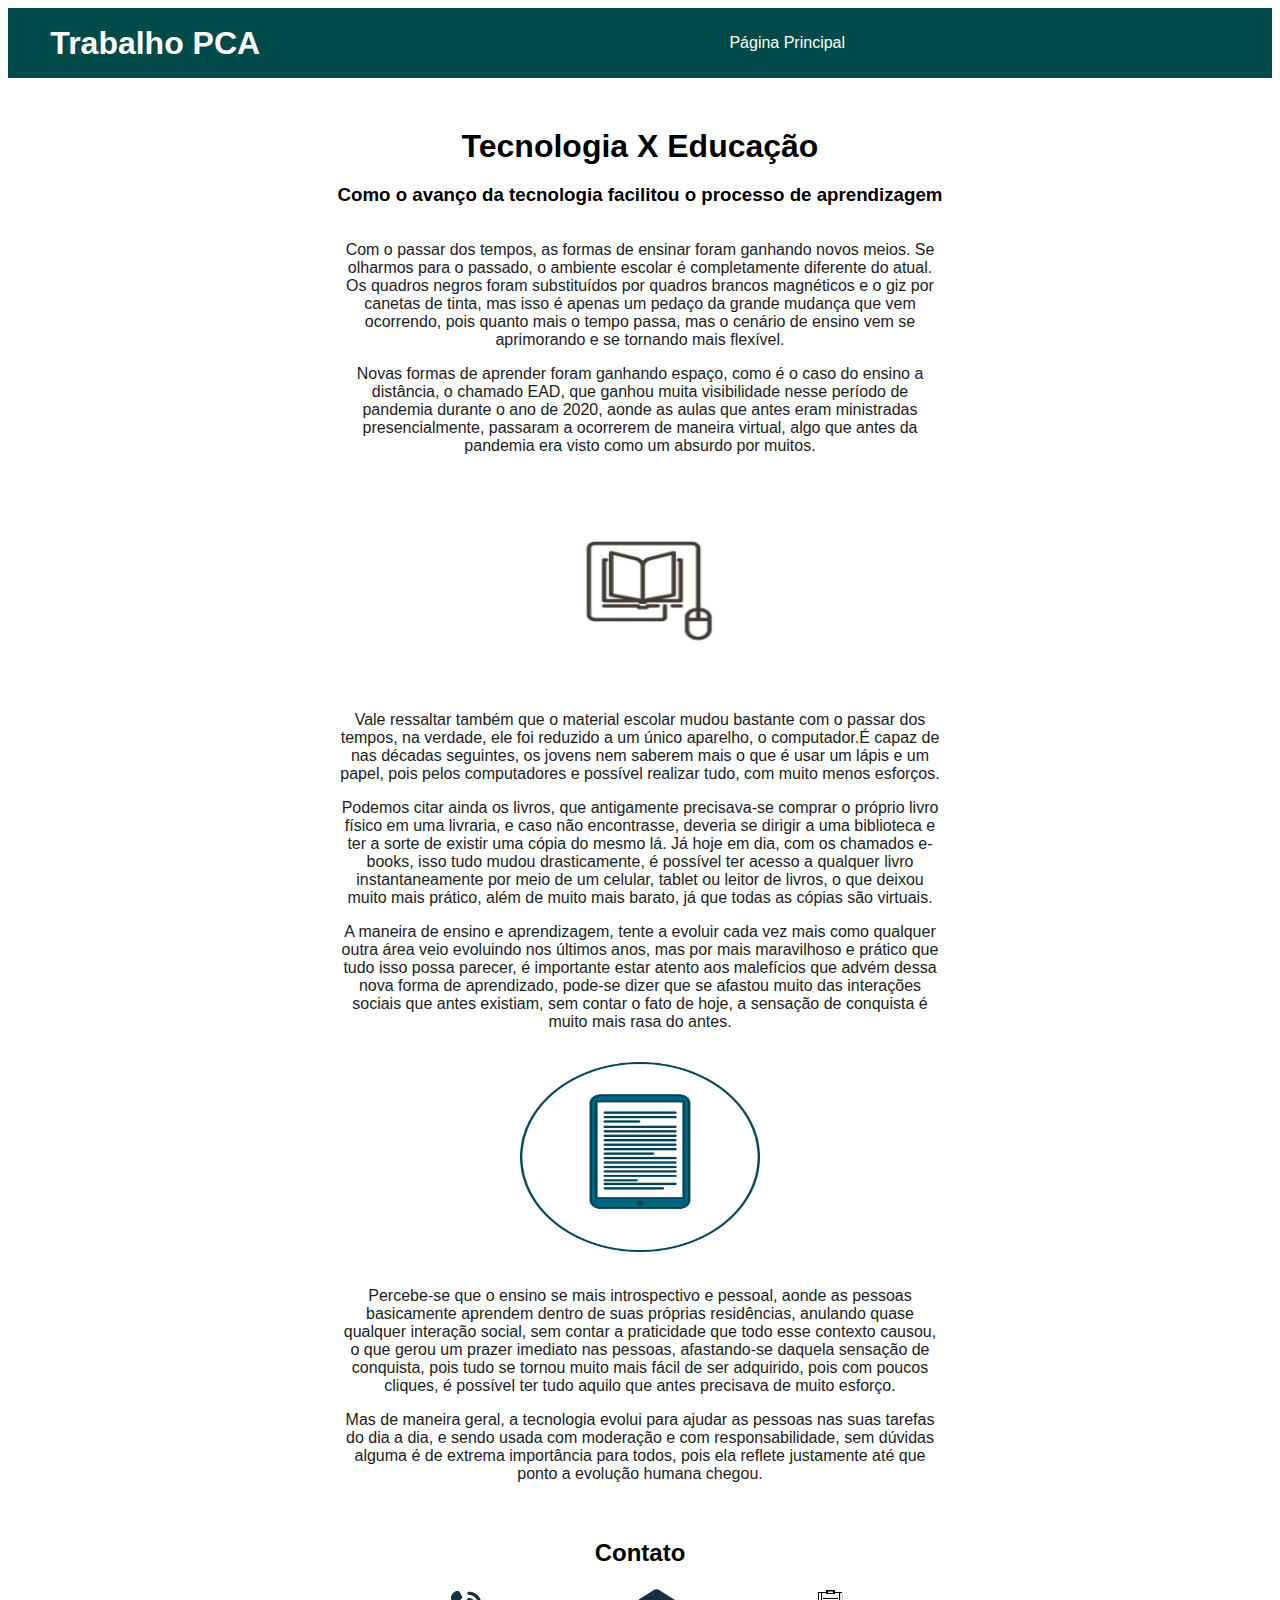
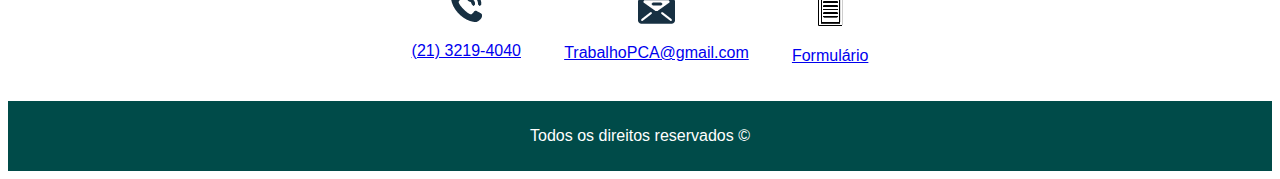
<file: terceiroArtigo.html>
<!DOCTYPE html>
<html>
    <head>
        <meta charset="UTF-8">
        <link rel="stylesheet" type="text/css" href="style.css">
        <link rel="stylesheet" type="text/css" href="form.css">
        <link rel="stylesheet" type="text/css" href="materia.css">
        <title>Terceiro Artigo</title>
    </head>
<body>
    <nav>
        <a href="index.html">Trabalho PCA</a>
        <ul>
            <li><a href="index.html">Página Principal</a></li>
        </ul>
    </nav>
    <section id="Materia">
        <h1>Tecnologia X Educação</h1>
        <h3>Como o avanço da tecnologia facilitou o processo de aprendizagem</h3>
        <p>Com o passar dos tempos, as formas de ensinar foram ganhando novos meios. Se olharmos para o passado, o 
           ambiente escolar é completamente diferente do atual. Os quadros negros foram substituídos por 
           quadros brancos magnéticos e o giz por canetas de tinta, mas isso é apenas um pedaço da grande 
           mudança que vem ocorrendo, pois quanto mais o tempo passa, mas o cenário de ensino vem se 
           aprimorando e se tornando mais flexível.</p>
        <p>Novas formas de aprender foram ganhando espaço, como é o caso do ensino a distância, o chamado EAD, 
           que ganhou muita visibilidade nesse período de pandemia durante o ano de 2020, aonde as aulas que 
           antes eram ministradas presencialmente, passaram a ocorrerem de maneira virtual, algo que antes da 
           pandemia era visto como um absurdo por muitos.</p>
        <img src="a3.1.png" alt="artigo1" class="imagensArtigo">
        <p>Vale ressaltar também que o material escolar mudou bastante com o passar dos tempos, na verdade, ele 
           foi reduzido a um único aparelho, o computador.É capaz de nas décadas seguintes, os jovens nem 
           saberem mais o que é usar um lápis e um papel, pois pelos computadores e possível realizar tudo,
           com muito menos esforços.</p>
        <p>Podemos citar ainda os livros, que antigamente precisava-se comprar o próprio livro físico em uma 
           livraria, e caso não encontrasse, deveria se dirigir a uma biblioteca e ter a sorte de existir uma 
           cópia do mesmo lá. Já hoje em dia, com os chamados e-books, isso tudo mudou drasticamente, é possível 
           ter acesso a qualquer livro instantaneamente por meio de um celular, tablet ou leitor de livros, o que 
           deixou muito mais prático, além de muito mais barato, já que todas as cópias são virtuais. </p>
        <p>A maneira de ensino e aprendizagem, tente a evoluir cada vez mais como qualquer outra área veio evoluindo 
           nos últimos anos, mas por mais maravilhoso e prático que tudo isso possa parecer, é importante estar 
           atento aos malefícios que advém dessa nova forma de aprendizado, pode-se dizer que se afastou muito das 
           interações sociais que antes existiam, sem contar o fato de hoje, a sensação de conquista é muito
           mais rasa do antes.</p>      
        <img src="a3.2.png" alt="artigo1" class="imagensArtigo">
        <p>Percebe-se que o ensino se mais introspectivo e pessoal, aonde as pessoas basicamente aprendem 
           dentro de suas próprias residências, anulando quase qualquer interação social, sem contar a 
           praticidade que todo esse contexto causou, o que gerou um prazer imediato nas pessoas, afastando-se
           daquela sensação de conquista, pois tudo se tornou muito mais fácil de ser adquirido, pois com poucos 
           cliques, é possível ter tudo aquilo que antes precisava de muito esforço.</p>
        <p>Mas de maneira geral, a tecnologia evolui para ajudar as pessoas nas suas tarefas do dia a dia, e sendo 
           usada com moderação e com responsabilidade, sem dúvidas alguma é de extrema importância para todos, 
           pois ela reflete justamente até que ponto a evolução humana chegou.</p>
    </section>
    <section id="contato">
        <h2>Contato</h2>
        <div>
            <img src="tel.png" alt="telefone">
            <p><a href="tel:2132194040">(21) 3219-4040</a></p>
        </div>
        <div>
         <img src="mail.png" alt="email">
         <p><a href="mailto:TrabalhoPCA@gmail.com">TrabalhoPCA@gmail.com</a></p>
        </div>
        <div>
         <img src="form.png" alt="formulario">
         <p><a href="formulario.html">Formulário</a></p>
        </div>
    </section>
    <footer>
        <p>Todos os direitos reservados © </p>
    </footer>
</body>
</html>
</file>
<file: style.css>
body{
    font-family: 'Franklin Gothic Medium', 'Arial Narrow', Arial, sans-serif;
    color: #1c1c1c;
}
h1, h2, h3 {
    font-family: 'Franklin Gothic Medium', 'Arial Narrow', Arial, sans-serif;
    color: #000000;
}
.botao {
    color: #FFFFFF;
    text-decoration: none;
    padding: 10px 30px;
    background-color: #004B49;
    font-size: .9em;
    border-radius: 3px;
}
nav {
    display: flex;
    flex-direction: column;
    align-items: center;
    background-color: #004B49;
}
nav > a {
    text-decoration: none;
    color: #FFFFFF;
    font-weight: 800;
    font-size: 32px;
    font-family: 'Franklin Gothic Medium', 'Arial Narrow', Arial, sans-serif;
}
nav ul {
    display: flex;
    flex-direction: column;
    align-items: center;
    list-style: none;
    padding: 0;
    width: 100%;
}
nav ul li {
    text-align: center;
    width: 100%;
}
nav ul li a {
    display: inline-block;
    padding: 10px 0;
    width: 100%;
    text-decoration: none;
    color: #FFFFFF;
}
header {
    display: flex;
    flex-direction: column;
    align-items: center;
    background-image: url("camera.jpg");
    background-size: cover;
    background-repeat: no-repeat;
    background-position: center;
    color: #FFFFFF;
    text-align: center;
    padding: 20px;
}
header h1 {
    color: #FFFFFF;
}
header p {
    margin-bottom: 2em;
}
#sobre {
    display: flex;
    flex-direction: column;
    align-items: center;
    text-align: center;
    padding: 10px 10px 20px 20px;
    background-color: #004B49;
    color: #FFFFFF;
}
#sobre h2 {
    color: #FFFFFF;
}
#sobre p {
    margin-bottom: 2.5em;
    max-width: 1000px;
}
#sobre .botao {
    background-color: #f1f1f1;
    color: #1c1c1c;
}
#propostas {
    display: flex;
    flex-direction: column;
    align-items: center;
    padding: 30px;
}
#propostas div {
    display: flex;
    flex-direction: column;
    align-items: center;
    text-align: center;
    margin-top: 30px;
}
#artigos {
    display: flex;
    flex-direction: column;
    align-items: center;
    padding-top: 20px;
}
#artigos h2 {
    margin-bottom: 20px;
}
#artigos a {
    width: 33.3%;
}
#artigos img {
    width: 100%;
}
#contato {
    display: flex;
    flex-direction: column;
    align-items: center;
    text-align: center;
    padding: 20px;
}
#contato h2 {
    color: #000000;
}
footer {
    text-align: center;
    padding: 10px;
    background-color: #004B49;
    color: #FFFFFF;
}
footer a {
    text-decoration: none;
    color: #00FFFF;
}
@media screen and (min-width: 768px) {
    nav {
        flex-direction: row;
        justify-content: space-around;
    }
    nav ul {
        flex-direction: row;
        width: 70%;
    }
    header {
        height: 600px;
        height: 60vh;
        justify-content: center;
    }
    #sobre {
        height: 250px;
        height: 30vh;
        justify-content: center;
        min-height: 250px;
    }
    #propostas {
        flex-direction: row;
        flex-wrap: wrap;
        align-items: flex-start;
        max-width: 1000px;
        margin: 0 auto;
    }
    #propostas h2 {
        text-align: center;
        width: 100%;
    }
    #propostas div {
        flex-grow: 1;
        flex-basis: 150px;
        padding: 0 10px;
    }
    #artigos {
        flex-direction: row;
        flex-wrap: wrap;
    }
    #artigos h2 {
        width: 100%;
        text-align: center;
    }
    /* #artigos img {
        width: 33.33333%; 
    } */
    #contato {
        flex-direction: row;
        flex-wrap: wrap;
        justify-content: space-around;
        max-width: 500px;
        margin: 0 auto;
    }
    #contato h2, #contato p {
        width: 100%;
        
    }
}
</file>
<file: form.css>
.formulario {
    width: 100%;
}
form {
    width: 60%;
    margin: 0 auto;
    margin-top: 5em;
    margin-bottom: 5em;
    box-shadow: 0 4px 8px #999;
}
input, textarea {
    width: 95%;
    padding: 10px;
    margin-bottom: 1em;
    font: 1em sans-serif;
    border: 1px solid #999;
}
label {
    font-weight: bold;
    padding-bottom: 5px;
    display: inline-block;
}
button {
    background-color: white;
    border: 1px solid #191970;
    color:#191970;
    font-weight: bold;
    padding: 15px;
    border-radius: 3px;
}
button:hover {
    background-color: #191970;
    color: white;
    cursor: pointer;
}
input:focus, textarea:hover {
    border-color: #191970;
}
@media screen and (max-width: 768px) {
    form {
        width: 100%;
    }
}
@media screen and (max-width: 600px){
    button {
        width: 100%;
    }
}
</file>
<file: materia.css>
body {
    align-items: center;
    text-align: center;
}
.imagensArtigo{
    width: 240px;
    height: 190px;
    margin: 15px;
}
section h1 {
    margin-top: 50px;
    margin-bottom: 15px;
}
section h3 {
    margin-bottom: 35px;
}
section p {
    width: 600px;
    margin-left: auto;
    margin-right: auto;
}
</file>
